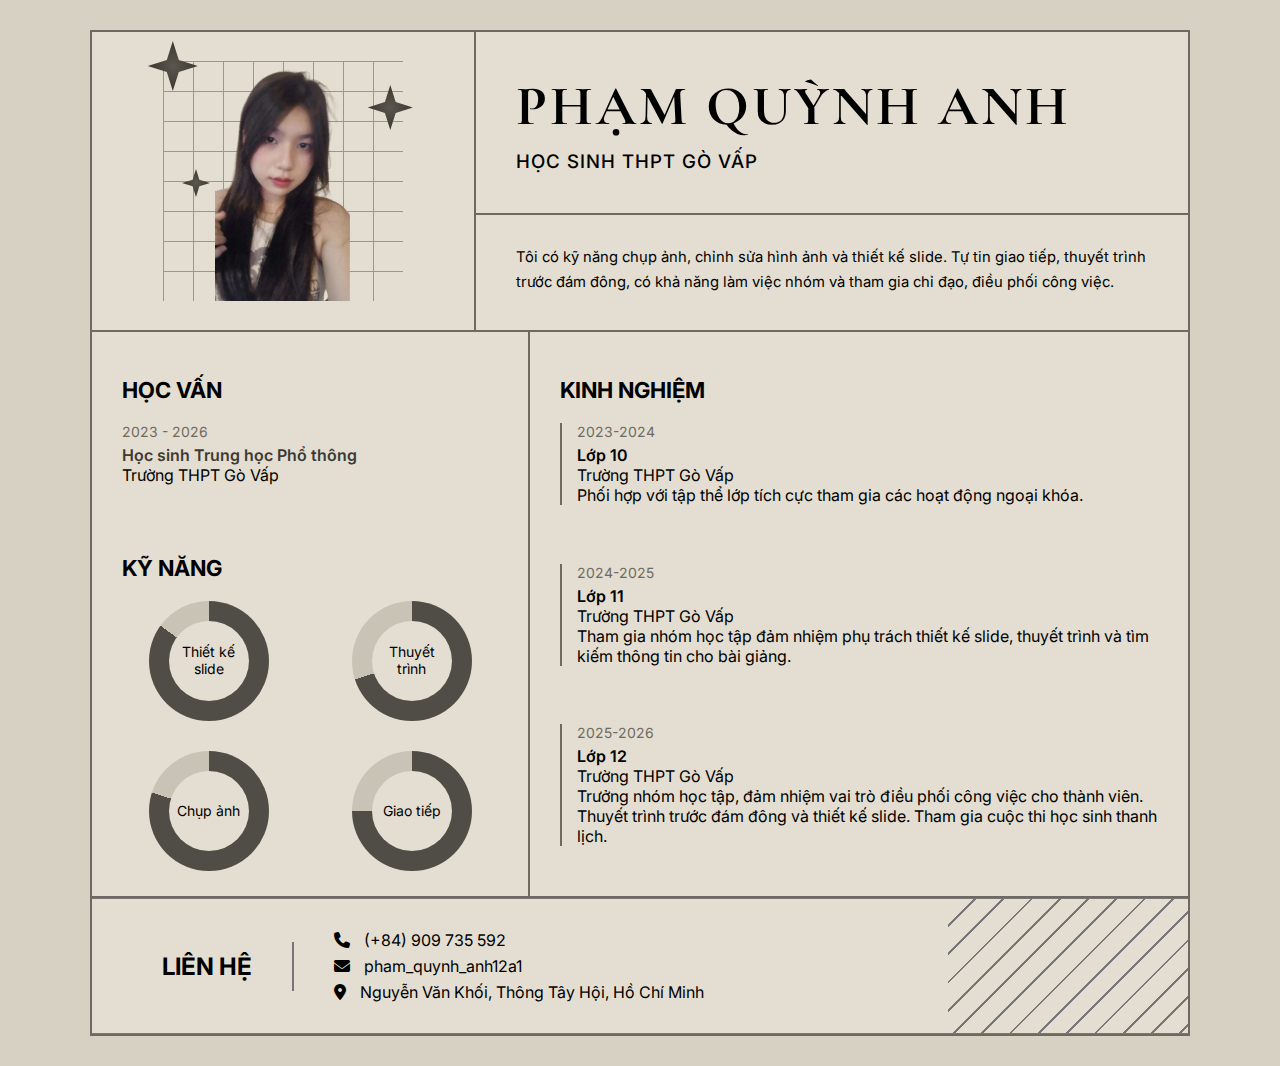
<file: index.html>
<!DOCTYPE html>
<html lang="vi">
<head>
<meta charset="UTF-8">
<title>Phạm Quỳnh Anh - Profile</title>

<link rel="stylesheet" href="./style.css">
<link href="https://fonts.googleapis.com/css2?family=Cormorant+Garamond:wght@600;700&family=Inter:wght@300;400;500&display=swap" rel="stylesheet">
<link rel="stylesheet" href="https://cdnjs.cloudflare.com/ajax/libs/font-awesome/6.5.0/css/all.min.css">

</head>
<body>

<div class="cv">

<!-- ===== KHUNG 1 ===== -->
<div class="row header">

    <div class="avatar-box">
           <div class="grid">
        <!-- thêm sao vào đây -->
        <div class="star s1"></div>
        <div class="star s2"></div>
        <div class="star s3"></div>
    </div>
        <div class="avatar-frame">
            <img src="avatar.png">
        </div>
    </div>

    <div class="intro">
        <div class="name-box">
            <h1>PHẠM QUỲNH ANH</h1>
            <h3>HỌC SINH THPT GÒ VẤP</h3>
        </div>

        <div class="desc-box">
            Tôi có kỹ năng chụp ảnh, chỉnh sửa hình ảnh và thiết kế slide.
            Tự tin giao tiếp, thuyết trình trước đám đông, có khả năng làm việc nhóm
            và tham gia chỉ đạo, điều phối công việc.
        </div>
    </div>

</div>

<!-- ===== KHUNG 2 ===== -->
<div class="row middle">

    <!-- LEFT -->
    <div class="left">

        <div class="box">
            <h2>HỌC VẤN</h2>
            <p class="year">2023 - 2026</p>
            <p class="bold main">Học sinh Trung học Phổ thông</p>
            <p>Trường THPT Gò Vấp</p>
        </div>

        <div class="box">
            <h2>KỸ NĂNG</h2>

            <div class="skills">

               <div class="skill">
                    <div class="circle" style="--percent:85">
                         <span>Thiết kế<br>slide</span>
                    </div>
                </div>

                <div class="skill">
                    <div class="circle" style="--percent:70">
                         <span>Thuyết trình</span>
                    </div>
                </div>

                 <div class="skill">
                    <div class="circle" style="--percent:80">
                         <span>Chụp ảnh</span>
                    </div>
                </div>

               <div class="skill">
                    <div class="circle" style="--percent:75">
                         <span>Giao tiếp</span>
                    </div>
                </div>

            </div>
        </div>

    </div>

    <!-- RIGHT -->
    <div class="right">

        <div class="box">
            <h2>KINH NGHIỆM</h2>

            <div class="timeline">

                <div class="item">
                    <p class="year">2023-2024</p>
                    <p class="bold">Lớp 10</p>
                    <p>Trường THPT Gò Vấp</p>
                    <p>Phối hợp với tập thể lớp tích cực tham gia các hoạt động ngoại khóa.</p>
                </div>

                <div class="item">
                    <p class="year">2024-2025</p>
                    <p class="bold">Lớp 11</p>
                    <p>Trường THPT Gò Vấp</p>
                    <p>Tham gia nhóm học tập đảm nhiệm phụ trách thiết kế slide, thuyết trình và tìm kiếm thông tin cho bài giảng.</p>
                </div>

                <div class="item">
                    <p class="year">2025-2026</p>
                    <p class="bold">Lớp 12</p>
                    <p>Trường THPT Gò Vấp</p>
                    <p>Trưởng nhóm học tập, đảm nhiệm vai trò điều phối công việc cho thành viên. Thuyết trình trước đám đông và thiết kế slide. Tham gia cuộc thi học sinh thanh lịch.</p>
                </div>

            </div>
        </div>

    </div>

</div>

<!-- ===== KHUNG 3 ===== -->
<div class="row footer">

    <div class="title-shape">
        <h2>LIÊN HỆ</h2>
    </div>

    <div class="contact">
        <p><i class="fa-solid fa-phone"></i> (+84) 909 735 592</p>
        <p><i class="fa-solid fa-envelope"></i> pham_quynh_anh12a1</p>
        <p><i class="fa-solid fa-location-dot"></i> Nguyễn Văn Khối, Thông Tây Hội, Hồ Chí Minh</p>
    </div>

    <div class="chevron-group"></div>

</div>

</div>
</body>
</html>
</file>
<file: style.css>
*{
margin:0;
padding:0;
box-sizing:border-box;
}

body{
background:#d6d1c3;
padding:30px;
font-family:'Inter', sans-serif;
}

.cv{
max-width:1100px;
margin:auto;
border:2px solid #6e6a61;
background:#e3ded1;
}

.row{
display:flex;
border-bottom:2px solid #6e6a61;
}

.header{
height:300px;
}

.avatar-box{
width:35%;
border-right:2px solid #6e6a61;
position:relative;
display:flex;
align-items:center;
justify-content:center;
}

.grid{
    width:240px;
    height:240px;
    position:relative;
    z-index:1;

    background-image: 
        linear-gradient(#9c978e 1px, transparent 1px),
        linear-gradient(90deg,#9c978e 1px, transparent 1px);
    background-size:30px 30px;
}
.star{
    position:absolute;
    z-index:4;
    width:40px;
    height:40px;

    background: radial-gradient(circle at center, #5b574f 0%, #3f3c35 60%);

    clip-path:polygon(
        50% 0%,
        62% 38%,
        100% 50%,
        62% 62%,
        50% 100%,
        38% 62%,
        0% 50%,
        38% 38%
    );

    filter: drop-shadow(0 0 6px rgba(0,0,0,0.3));
}

.s1{
    top:-20px;
    left:-15px;
    width:50px;
    height:50px;
}

.s2{
    top:45%;
    left:8%;
    width:28px;
    height:28px;
}

.s3{
    top:10%;
    right:-10px;
    width:45px;
    height:45px;
}

.avatar-frame{
    position:absolute;
    width:190px;
    height:240px;
    overflow:hidden;
    z-index:3; 
}

@keyframes sparkle{
    from { opacity:0.3; }
    to   { opacity:1; }
}

.avatar-frame{
position:absolute;
width:190px;
height:240px;
overflow:hidden;
}

.avatar-frame img{
width:100%;
height:100%;
 object-fit: contain;
}

.intro{
width:65%;
display:flex;
flex-direction:column;
}

.name-box{
padding:40px;
border-bottom:2px solid #6e6a61;
}

.name-box h1{
font-family:'Cormorant Garamond', serif;
font-size:56px;
letter-spacing:3px;
}

.name-box h3{
margin-top:10px;
font-weight:500;
letter-spacing:1px;
}

.desc-box{
padding:30px 40px;
line-height:1.7;
font-size:14.8px;
}

.middle{
min-height:520px;
display:flex;
align-items:stretch;  
}

.left{
width:40%;
border-right:2px solid #6e6a61;
}

.right{
width:60%;
display:flex;
flex-direction:column;
}

.box{
padding:25px 30px;
 border-bottom: none;
}

.box h2{
margin-bottom:20px;
margin-top: 20px;
font-size:22px;
font-weight: bold;
unicode-bidi: isolate;
}

.year{
font-size:14px;
color:#6e6a61;
margin-bottom:5px;
}

.bold{
font-weight:600;
}

.main{
color:#3d3a34;
}

.skills{
display:grid;
grid-template-columns:1fr 1fr;
gap:30px;
margin-top:20px;
}

.skill{
display:flex;
flex-direction:column;
align-items:center;
gap:10px;
}
.circle{
width:120px;
height:120px;
border-radius:50%;
background:conic-gradient(#4f4d45 calc(var(--percent)*1%), #c9c3b6 0);
position:relative;
display:flex;
align-items:center;
justify-content:center;
text-align:center;
}

.circle::after{
content:'';
position:absolute;
width:80px;
height:80px;
background:#e3ded1;
border-radius:50%;
}

.circle span{
position:absolute;
width:70px;
font-size:13px;
line-height:1.2;
z-index:2;
}

.skill span{
font-size:14px;
text-align:center;
}

.right .box{
flex:1;
display:flex;
flex-direction:column;
}

.timeline{
flex:1;
display:flex;
flex-direction:column;
justify-content:space-between;
}

.timeline .item{
border-left:2px solid #6e6a61;
padding-left:15px;
margin-bottom:25px;
}

.footer{
    padding:25px 30px;
    display:flex;
    align-items:center;
    border-top:1px solid #777;
    border-bottom:1px solid #777;
    position:relative;
    overflow:hidden;
    gap:40px;
}


.title-shape{
    position:relative;
    padding:10px 40px;
    border-right:2px solid #777;
}

.title-shape{
    position:relative;
    padding:10px 40px;
}

.title-shape::before{
    content:"";
    position:absolute;
    inset:0;
    border:1px solid #777;
    border-radius:60px 120px 120px 60px;
    z-index:-1;
}

.contact p{
    margin:6px 0;
    margin-right: 300px;
}

.contact i{
    margin-right:10px;
}

.chevron-group{
    position:absolute;
    right:0;
    top:0;
    height:100%;
    width:240px;
    background-image: repeating-linear-gradient(
        135deg,
        transparent 0px,
        transparent 18px,
        #777 18px,
        #777 20px
    );
}

.chevron-group::before,
.chevron-group::after{
    content:"";
}

.chevron-group{
    gap:15px;
}

.chevron-group div{
    width:40px;
    height:80px;
    border:1px solid #777;
    clip-path:polygon(0 0, 100% 50%, 0 100%);
}
</file>
